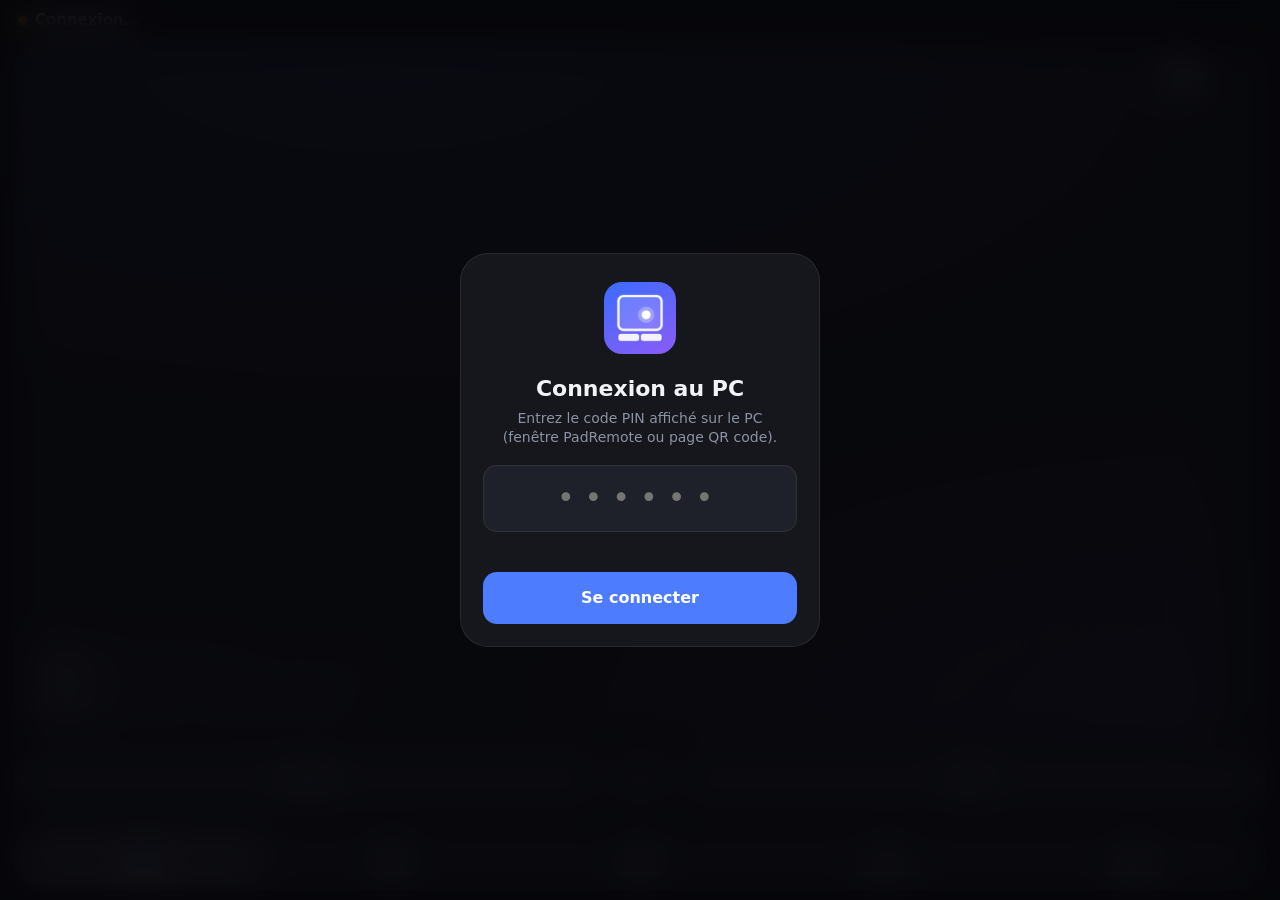
<file: web/index.html>
<!doctype html>
<html lang="fr">
<head>
<meta charset="utf-8">
<meta name="viewport" content="width=device-width, initial-scale=1, maximum-scale=1, user-scalable=no, viewport-fit=cover">
<meta name="apple-mobile-web-app-capable" content="yes">
<meta name="mobile-web-app-capable" content="yes">
<meta name="apple-mobile-web-app-status-bar-style" content="black-translucent">
<meta name="apple-mobile-web-app-title" content="PadRemote">
<meta name="format-detection" content="telephone=no">
<meta name="theme-color" content="#0a0b0f">
<link rel="apple-touch-icon" href="icon-180.png">
<link rel="icon" type="image/png" href="icon-180.png">
<link rel="manifest" href="manifest.webmanifest">
<link rel="stylesheet" href="style.css">
<title>PadRemote</title>
</head>
<body>
<div id="app">
  <header id="topbar">
    <button id="status" class="status" type="button" aria-label="État de la connexion">
      <span class="dot"></span><span id="status-text">Connexion…</span>
    </button>
    <span id="latency" class="latency"></span>
  </header>

  <main>
    <!-- ============================== SOURIS ============================== -->
    <section id="view-mouse" class="view active" data-view="mouse">
      <div id="padwrap">
        <div id="pad" aria-label="Pavé tactile">
          <div id="padhint">
            <div><b>1 doigt</b> déplacer · toucher = clic</div>
            <div><b>2 doigts</b> défiler · toucher = clic droit · pincer = zoom</div>
            <div><b>3 doigts</b> toucher = clic milieu · glisser = fenêtres</div>
            <div><b>Toucher 2×</b> puis glisser = sélectionner / déplacer</div>
          </div>
          <div id="padoff">Hors ligne<br><small>Reconnexion…</small></div>
        </div>
        <div id="strip" aria-label="Molette"></div>
        <button id="kbtoggle" class="fab" type="button" aria-label="Clavier"></button>
      </div>

      <div id="keybar"></div>

      <div id="mbuttons">
        <button class="mbtn" data-btn="l" type="button">Gauche</button>
        <button class="mbtn mid" data-btn="m" type="button" aria-label="Clic milieu"><span></span></button>
        <button class="mbtn" data-btn="r" type="button">Droit</button>
      </div>
    </section>

    <!-- ============================== CLAVIER ============================= -->
    <section id="view-keys" class="view scroll" data-view="keys">
      <div class="card">
        <textarea id="compose" rows="3" placeholder="Écrivez ou dictez ici, puis envoyez au PC…" autocomplete="off"></textarea>
        <div class="row3">
          <button class="btn" id="send-txt" type="button">Envoyer</button>
          <button class="btn" id="send-txt-enter" type="button">Envoyer + ⏎</button>
          <button class="btn accent" id="live-btn" type="button">Saisie directe</button>
        </div>
      </div>
      <h2>Modificateurs <small>1 toucher = une fois · 2 = verrouillé</small></h2>
      <div class="grid g4" id="modgrid"></div>
      <h2>Touches</h2>
      <div class="grid g4" id="specialgrid"></div>
      <div class="arrows" id="arrowpad"></div>
      <h2>Touches de fonction</h2>
      <div class="grid g6" id="fgrid"></div>
    </section>

    <!-- ============================== MÉDIAS ============================== -->
    <section id="view-media" class="view scroll" data-view="media">
      <h2>Volume</h2>
      <div class="card media-row" id="volrow"></div>
      <h2>Lecture</h2>
      <div class="card media-row" id="playrow"></div>
      <h2>Présentation</h2>
      <div class="slides" id="slides"></div>
      <div class="grid g4" id="slidetools"></div>
      <h2>Vidéo (navigateur, YouTube…)</h2>
      <div class="grid g4" id="videotools"></div>
    </section>

    <!-- ============================ RACCOURCIS ============================ -->
    <section id="view-shortcuts" class="view scroll" data-view="shortcuts">
      <div id="shortcut-sections"></div>
      <h2>Ouvrir une page sur le PC</h2>
      <form class="card urlform" id="urlform">
        <input id="url" type="url" inputmode="url" placeholder="youtube.com" autocomplete="off" autocapitalize="off" spellcheck="false">
        <button class="btn accent" type="submit">Ouvrir</button>
      </form>
      <h2>Alimentation</h2>
      <div class="grid g3" id="powergrid"></div>
    </section>

    <!-- ============================= RÉGLAGES ============================= -->
    <section id="view-settings" class="view scroll" data-view="settings">
      <h2>Connexion</h2>
      <div class="card list">
        <div class="li"><span>PC</span><span id="set-pc" class="muted">—</span></div>
        <div class="li"><span>Adresse</span><span id="set-addr" class="muted">—</span></div>
        <div class="li"><span>Latence</span><span id="set-lat" class="muted">—</span></div>
        <button class="li link" id="forget" type="button">Changer de code PIN</button>
      </div>
      <div id="settings-sections"></div>
      <p class="foot">PadRemote 1.0 · le serveur doit tourner sur le PC (Demarrer_PadRemote.bat).</p>
    </section>
  </main>

  <nav id="tabbar"></nav>
</div>

<input id="live" type="text" autocomplete="off" autocorrect="off" autocapitalize="off" spellcheck="false" enterkeyhint="enter" aria-label="Saisie directe">

<div id="login" class="overlay" hidden>
  <form class="sheet" id="loginform">
    <img src="icon-180.png" alt="" width="72" height="72">
    <h1>Connexion au PC</h1>
    <p class="muted">Entrez le code PIN affiché sur le PC<br>(fenêtre PadRemote ou page QR code).</p>
    <input id="pin" type="text" inputmode="numeric" pattern="[0-9]*" maxlength="8" autocomplete="off" placeholder="••••••">
    <p id="login-err" class="err"></p>
    <button class="btn accent big" type="submit">Se connecter</button>
  </form>
</div>

<div id="toast" role="status" aria-live="polite"></div>

<script src="app.js"></script>
</body>
</html>
</file>
<file: web/style.css>
:root {
  --bg: #0a0b0f;
  --surface: #15171d;
  --surface-2: #1e2129;
  --surface-3: #2a2e38;
  --line: rgba(255, 255, 255, .08);
  --text: #f2f3f6;
  --muted: #8c92a2;
  --accent: #4d7cff;
  --accent-2: #8b5cf6;
  --ok: #34c759;
  --warn: #ff9f0a;
  --bad: #ff453a;
  --r: 18px;
  --safe-t: env(safe-area-inset-top, 0px);
  --safe-b: env(safe-area-inset-bottom, 0px);
  color-scheme: dark;
}

* { box-sizing: border-box; }

html, body {
  margin: 0;
  height: 100%;
  background: var(--bg);
  color: var(--text);
  font: 15px/1.35 -apple-system, BlinkMacSystemFont, "SF Pro Text", system-ui, sans-serif;
  overflow: hidden;
  overscroll-behavior: none;
  -webkit-user-select: none;
  user-select: none;
  -webkit-touch-callout: none;
  -webkit-tap-highlight-color: transparent;
  -webkit-text-size-adjust: 100%;
}

body { position: fixed; inset: 0; touch-action: manipulation; }

button {
  font: inherit;
  color: inherit;
  border: 0;
  background: none;
  padding: 0;
  cursor: pointer;
  touch-action: manipulation;
}

svg { width: 24px; height: 24px; fill: none; stroke: currentColor; stroke-width: 2; stroke-linecap: round; stroke-linejoin: round; flex: none; }

input, textarea { font: inherit; -webkit-user-select: text; user-select: text; }

.muted { color: var(--muted); }

/* ------------------------------------------------------------------ cadre */

#app {
  position: absolute;
  left: 0; right: 0; top: 0;
  height: var(--app-h, 100%);
  display: flex;
  flex-direction: column;
  transform: translateY(var(--vv-top, 0px));
}

#topbar {
  flex: none;
  display: flex;
  align-items: center;
  justify-content: space-between;
  padding: calc(var(--safe-t) + 4px) 18px 8px;
  min-height: 44px;
}

.status { display: inline-flex; align-items: center; gap: 8px; font-weight: 600; font-size: 15px; max-width: 75%; }
.status #status-text { white-space: nowrap; overflow: hidden; text-overflow: ellipsis; }
.dot { width: 9px; height: 9px; border-radius: 50%; background: var(--warn); box-shadow: 0 0 0 3px rgba(255, 159, 10, .18); flex: none; }
body.online .dot { background: var(--ok); box-shadow: 0 0 0 3px rgba(52, 199, 89, .18); }
body.offline .dot { background: var(--bad); box-shadow: 0 0 0 3px rgba(255, 69, 58, .18); }
.latency { font-size: 13px; color: var(--muted); font-variant-numeric: tabular-nums; }

main { flex: 1; min-height: 0; position: relative; }

.view {
  position: absolute;
  inset: 0;
  display: none;
  flex-direction: column;
  padding: 0 14px 12px;
}
.view.active { display: flex; }
.view.scroll { overflow-y: auto; -webkit-overflow-scrolling: touch; overscroll-behavior: contain; display: none; }
.view.scroll.active { display: block; }

#tabbar {
  flex: none;
  display: flex;
  margin: 4px 14px max(calc(var(--safe-b) - 6px), 10px);
  padding: 5px;
  border-radius: 28px;
  background: rgba(32, 35, 44, .72);
  -webkit-backdrop-filter: blur(24px) saturate(170%);
  backdrop-filter: blur(24px) saturate(170%);
  border: 1px solid rgba(255, 255, 255, .09);
  box-shadow: 0 10px 30px rgba(0, 0, 0, .45), inset 0 1px 0 rgba(255, 255, 255, .06);
}
.tab {
  flex: 1;
  display: flex;
  flex-direction: column;
  align-items: center;
  gap: 2px;
  padding: 7px 0 5px;
  border-radius: 22px;
  font-size: 10.5px;
  font-weight: 600;
  color: var(--muted);
  transition: background .2s, color .2s;
}
.tab svg { width: 23px; height: 23px; }
.tab.active { color: var(--text); background: rgba(255, 255, 255, .10); }
.tab.active svg { color: var(--accent); }

/* ------------------------------------------------------------- pavé tactile */

#view-mouse { gap: 10px; }

#padwrap { position: relative; flex: 1; min-height: 120px; display: flex; gap: 8px; }

#pad {
  position: relative;
  flex: 1;
  border-radius: 26px;
  overflow: hidden;
  touch-action: none;
  border: 1px solid var(--line);
  background:
    radial-gradient(circle at 1px 1px, rgba(255, 255, 255, .07) 1px, transparent 0) 0 0 / 22px 22px,
    radial-gradient(120% 90% at 30% 0%, rgba(77, 124, 255, .13), transparent 60%),
    radial-gradient(100% 80% at 100% 100%, rgba(139, 92, 246, .10), transparent 60%),
    var(--surface);
  transition: border-color .2s, box-shadow .2s;
}
#pad.dragging { border-color: rgba(77, 124, 255, .7); box-shadow: inset 0 0 0 2px rgba(77, 124, 255, .35); }

#padhint {
  position: absolute;
  left: 18px; right: 18px; bottom: 16px;
  font-size: 12.5px;
  line-height: 1.6;
  color: rgba(255, 255, 255, .34);
  pointer-events: none;
  transition: opacity .4s;
}
#padhint b { color: rgba(255, 255, 255, .5); font-weight: 600; }
#pad.used #padhint { opacity: 0; }

#padoff {
  position: absolute; inset: 0;
  display: none;
  place-items: center;
  text-align: center;
  font-weight: 600;
  color: var(--muted);
  background: rgba(10, 11, 15, .55);
  pointer-events: none;
}
#padoff small { font-weight: 400; }
body.offline #padoff { display: grid; }

.touchdot {
  position: absolute;
  left: 0; top: 0;
  width: 64px; height: 64px;
  margin: -32px 0 0 -32px;
  border-radius: 50%;
  background: radial-gradient(circle, rgba(120, 150, 255, .35), rgba(120, 150, 255, 0) 70%);
  border: 1.5px solid rgba(150, 175, 255, .45);
  pointer-events: none;
  will-change: transform;
}

#strip {
  flex: none;
  width: 42px;
  border-radius: 21px;
  touch-action: none;
  border: 1px solid var(--line);
  background:
    repeating-linear-gradient(to bottom, transparent 0 9px, rgba(255, 255, 255, .09) 9px 11px) center / 14px 100% no-repeat,
    var(--surface);
}
#strip.active { background-color: var(--surface-3); }
body.nostrip #strip { display: none; }
body.nostrip #kbtoggle { right: 10px; }

.fab {
  position: absolute;
  top: 10px;
  right: 60px;
  width: 44px; height: 44px;
  border-radius: 50%;
  display: grid;
  place-items: center;
  background: rgba(42, 46, 56, .8);
  -webkit-backdrop-filter: blur(12px);
  backdrop-filter: blur(12px);
  border: 1px solid rgba(255, 255, 255, .1);
  touch-action: none;
}
.fab svg { width: 22px; height: 22px; }
body.kb-open .fab { background: var(--accent); border-color: transparent; }

#mbuttons { flex: none; display: grid; grid-template-columns: 1fr 58px 1fr; gap: 8px; height: 62px; }
.mbtn {
  border-radius: 20px;
  background: var(--surface-2);
  border: 1px solid var(--line);
  font-weight: 600;
  font-size: 14px;
  color: var(--muted);
  touch-action: none;
  transition: background .08s, transform .08s;
}
.mbtn.mid { display: grid; place-items: center; }
.mbtn.mid span { width: 8px; height: 22px; border-radius: 4px; background: var(--surface-3); border: 1px solid rgba(255, 255, 255, .12); }
.mbtn.down { background: var(--accent); color: #fff; transform: scale(.97); }

body.kb-open #tabbar { display: none; }
body.kb-open #padhint { display: none; }
body.kb-open #view-mouse { padding-bottom: 8px; gap: 8px; }
body.kb-open #mbuttons { height: 50px; }

#keybar { display: none; grid-template-columns: repeat(7, 1fr); gap: 6px; flex: none; }
body.kb-open #keybar { display: grid; }

/* -------------------------------------------------------------- touches */

.key {
  min-height: 44px;
  border-radius: 12px;
  background: var(--surface-2);
  border: 1px solid var(--line);
  font-size: 14px;
  font-weight: 600;
  display: flex;
  align-items: center;
  justify-content: center;
  gap: 6px;
  padding: 0 4px;
  text-align: center;
  line-height: 1.1;
  transition: background .08s, transform .08s;
}
.key svg { width: 20px; height: 20px; }
.key:active, .key.down { background: var(--surface-3); transform: scale(.96); }
.key.small { font-size: 12px; }
.key.mod.once { background: rgba(77, 124, 255, .18); border-color: var(--accent); color: #c9d6ff; }
.key.mod.lock { background: var(--accent); border-color: var(--accent); color: #fff; }
.key.mod.lock::after { content: ""; width: 5px; height: 5px; border-radius: 50%; background: #fff; margin-left: 2px; }
.key.danger { color: var(--bad); }
.key.tall { min-height: 58px; flex-direction: column; gap: 4px; font-size: 12.5px; font-weight: 500; }
.key.tall svg { width: 22px; height: 22px; }
.repeat { touch-action: none; }

h2 {
  font-size: 13px;
  font-weight: 600;
  text-transform: uppercase;
  letter-spacing: .06em;
  color: var(--muted);
  margin: 20px 4px 8px;
}
h2 small { text-transform: none; letter-spacing: 0; font-weight: 400; opacity: .8; }
.view.scroll > :first-child { margin-top: 6px; }

.grid { display: grid; gap: 8px; }
.g3 { grid-template-columns: repeat(3, 1fr); }
.g4 { grid-template-columns: repeat(4, 1fr); }
.g6 { grid-template-columns: repeat(6, 1fr); }

.card { background: var(--surface); border: 1px solid var(--line); border-radius: var(--r); padding: 10px; }

.btn {
  min-height: 44px;
  padding: 0 14px;
  border-radius: 12px;
  background: var(--surface-3);
  font-weight: 600;
  font-size: 14px;
}
.btn:active { opacity: .7; }
.btn.accent { background: var(--accent); color: #fff; }
.btn.big { min-height: 52px; width: 100%; font-size: 16px; border-radius: 14px; }

#compose {
  width: 100%;
  resize: none;
  border: 0;
  outline: none;
  background: transparent;
  color: var(--text);
  font-size: 16px;
  padding: 6px 4px 10px;
}
.row3 { display: grid; grid-template-columns: 1fr 1.2fr 1.3fr; gap: 8px; }

.arrows { display: grid; grid-template-columns: repeat(3, 1fr); grid-template-rows: repeat(2, 52px); gap: 8px; margin: 8px 0 0; padding: 0 18%; }
.arrows .key { min-height: 0; }
.arrows .up { grid-column: 2; }
.arrows .left { grid-column: 1; grid-row: 2; }
.arrows .down { grid-column: 2; grid-row: 2; }
.arrows .right { grid-column: 3; grid-row: 2; }

/* ---------------------------------------------------------------- médias */

.media-row { display: flex; justify-content: space-around; align-items: center; padding: 14px 8px; }
.round {
  width: 64px; height: 64px;
  border-radius: 50%;
  display: grid;
  place-items: center;
  background: var(--surface-2);
  border: 1px solid var(--line);
  transition: background .08s, transform .08s;
}
.round svg { width: 26px; height: 26px; }
.round.big { width: 82px; height: 82px; background: var(--accent); border-color: transparent; color: #fff; }
.round.big svg { width: 34px; height: 34px; }
.round:active, .round.down { transform: scale(.94); background: var(--surface-3); }
.round.big:active, .round.big.down { background: #3d68e0; }

.slides { display: grid; grid-template-columns: 1fr 1.4fr; gap: 8px; margin-bottom: 8px; }
.slides .key { min-height: 96px; border-radius: var(--r); font-size: 15px; flex-direction: column; gap: 6px; }
.slides .key svg { width: 30px; height: 30px; }
.slides .next { background: linear-gradient(140deg, var(--accent), var(--accent-2)); border-color: transparent; color: #fff; }

/* ------------------------------------------------------------- raccourcis */

.urlform { display: flex; gap: 8px; padding: 6px; }
.urlform input {
  flex: 1;
  min-width: 0;
  border: 0;
  outline: none;
  background: transparent;
  color: var(--text);
  font-size: 16px;
  padding: 0 8px;
}

/* --------------------------------------------------------------- réglages */

.list { padding: 0 14px; }
.li {
  display: flex;
  align-items: center;
  justify-content: space-between;
  gap: 12px;
  min-height: 48px;
  border-bottom: 1px solid var(--line);
  width: 100%;
  text-align: left;
}
.li:last-child { border-bottom: 0; }
.li.link { color: var(--accent); font-weight: 600; }
.li.col { flex-direction: column; align-items: stretch; justify-content: center; gap: 2px; padding: 10px 0 8px; }
.li .lab { display: flex; justify-content: space-between; }
.li .val { color: var(--muted); font-variant-numeric: tabular-nums; }

input[type="range"] { width: 100%; accent-color: var(--accent); margin: 6px 0 0; }
input[type="checkbox"] { width: 22px; height: 22px; accent-color: var(--ok); flex: none; }
input[type="checkbox"][switch] { width: auto; height: auto; }

.help { font-size: 13.5px; color: var(--muted); line-height: 1.55; padding: 12px 14px; }
.help b { color: var(--text); font-weight: 600; }
.foot { text-align: center; font-size: 12px; color: var(--muted); margin: 20px 0 8px; }

/* -------------------------------------------------------- saisie directe */

#live {
  position: fixed;
  top: 0; left: 0;
  width: 2px; height: 2px;
  opacity: 0;
  border: 0;
  padding: 0;
  font-size: 16px;
  caret-color: transparent;
  pointer-events: none;
}

/* ------------------------------------------------------------- connexion */

.overlay {
  position: fixed;
  inset: 0;
  z-index: 50;
  display: grid;
  place-items: center;
  padding: 24px;
  background: rgba(5, 6, 9, .82);
  -webkit-backdrop-filter: blur(18px);
  backdrop-filter: blur(18px);
}
.overlay[hidden] { display: none; }
.sheet {
  width: 100%;
  max-width: 360px;
  background: var(--surface);
  border: 1px solid var(--line);
  border-radius: 28px;
  padding: 28px 22px 22px;
  text-align: center;
}
.sheet img { border-radius: 18px; }
.sheet h1 { font-size: 22px; margin: 14px 0 6px; }
.sheet p { margin: 0 0 18px; font-size: 14px; }
#pin {
  width: 100%;
  text-align: center;
  font-size: 30px;
  letter-spacing: 10px;
  font-variant-numeric: tabular-nums;
  padding: 12px;
  border-radius: 14px;
  border: 1px solid var(--line);
  background: var(--surface-2);
  color: var(--text);
  outline: none;
}
#pin:focus { border-color: var(--accent); }
.err { color: var(--bad); min-height: 20px; margin: 10px 0 !important; }

#toast {
  position: fixed;
  left: 50%;
  top: calc(var(--safe-t) + 52px);
  transform: translate(-50%, -12px);
  max-width: calc(100% - 40px);
  padding: 10px 16px;
  border-radius: 16px;
  background: rgba(42, 46, 56, .92);
  -webkit-backdrop-filter: blur(14px);
  backdrop-filter: blur(14px);
  border: 1px solid rgba(255, 255, 255, .1);
  font-size: 14px;
  font-weight: 500;
  opacity: 0;
  pointer-events: none;
  transition: opacity .2s, transform .2s;
  z-index: 60;
}
#toast.show { opacity: 1; transform: translate(-50%, 0); }
</file>
